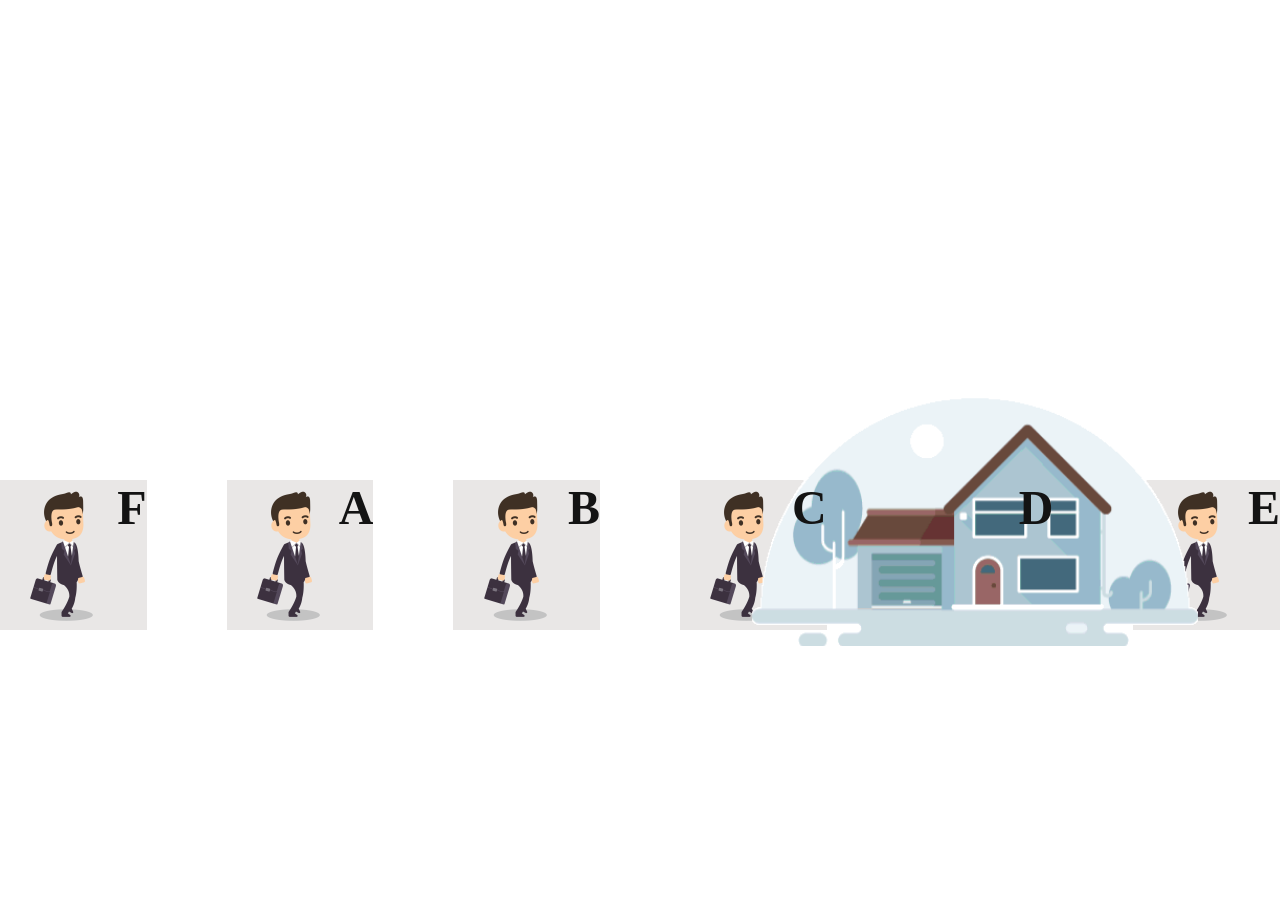
<file: Exersice01/index.html>
<!DOCTYPE html>
<html lang="en">

<head>
    <meta charset="UTF-8">
    <meta name="viewport" content="width=device-width, initial-scale=1.0">
    <title>Document</title>
    <link rel="stylesheet" href="css/style.css">
</head>

<body>

    <div class="person-image-container">
        <div class="person-image">
            <img src="asset/Transparent Businessman Animated Gif.gif" alt="Person Images">
            <div class="text-box">
                <h1>A</h1>
            </div>
        </div>

        <div class="person-image">
            <img src="asset/Transparent Businessman Animated Gif.gif" alt="Person Images">
            <div class="text-box">
                <h1>B</h1>
            </div>
        </div>

        <div class="person-image">
            <img src="asset/Transparent Businessman Animated Gif.gif" alt="Person Images">
            <div class="text-box">
                <h1>C</h1>
            </div>
        </div>

        <div class="person-image">
            <img src="asset/Transparent Businessman Animated Gif.gif" alt="Person Images">
            <div class="text-box">
                <h1>D</h1>
            </div>
        </div>

        <div class="person-image">
            <img src="asset/Transparent Businessman Animated Gif.gif" alt="Person Images">
            <div class="text-box">
                <h1>E</h1>
            </div>
        </div>

        <div class="person-image">
            <img src="asset/Transparent Businessman Animated Gif.gif" alt="Person Images">
            <div class="text-box">
                <h1>F</h1>
            </div>
        </div>

        <div class="home-image">
            <img src="asset/animatie_waarschuwingslicht_bij_alarm.gif" alt="">
        </div>
    </div>

    <script src="js/main.js"></script>
</body>

</html>
</file>
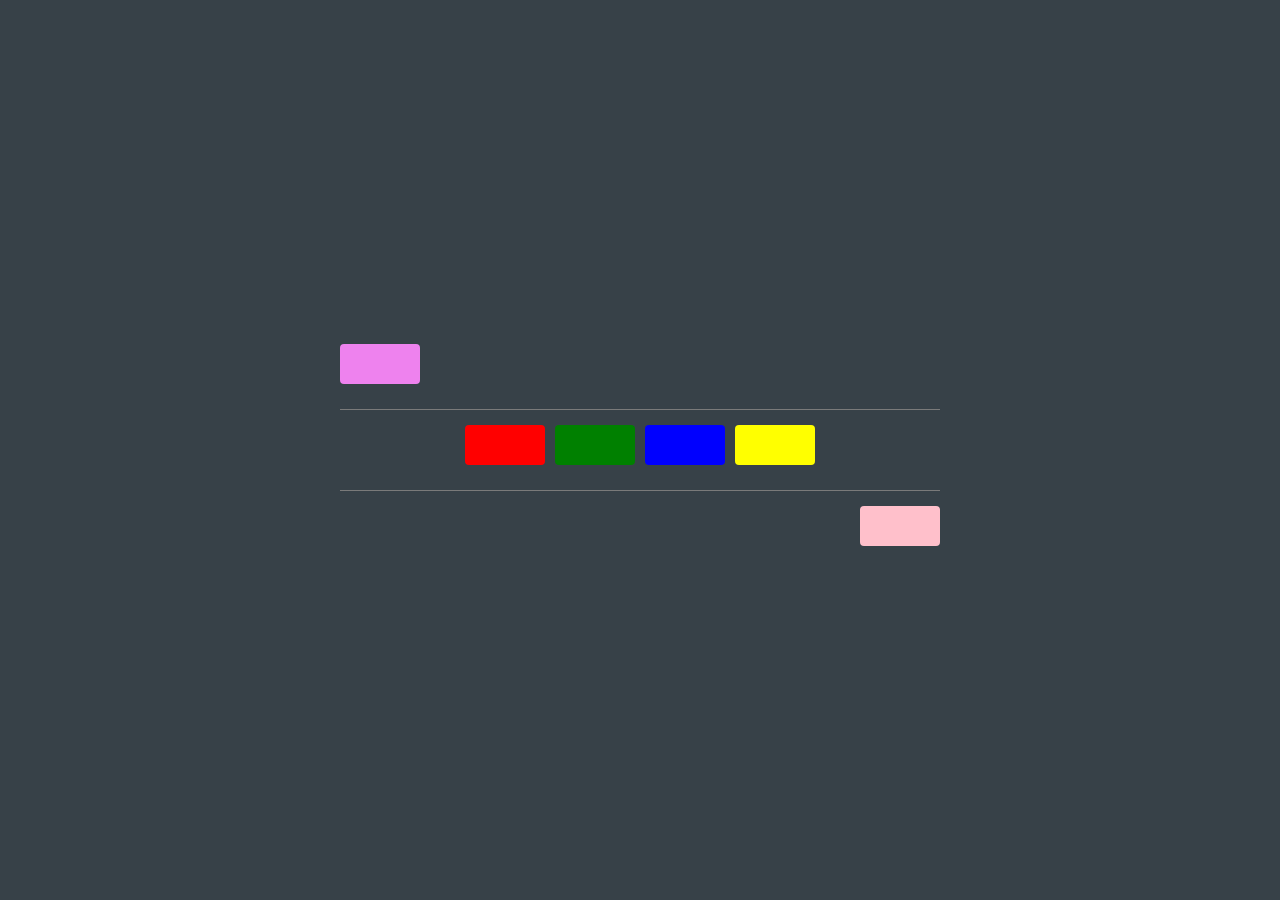
<file: Exersice02/index.html>
<!DOCTYPE html>
<html lang="en">
<head>
    <meta charset="UTF-8">
    <meta name="viewport" content="width=device-width, initial-scale=1.0">
    <title>Document</title>
    <link rel="stylesheet" href="css/style.css">
</head>
<body>
    
    <div class="container">
  <div class="row top">
    <div class="box red"></div>
  </div>

  <hr>

  <div class="row middle">
    <div class="box green"></div>
    <div class="box blue"></div>
    <div class="box yellow"></div>
    <div class="box pink-light"></div>
  </div>

  <hr>

  <div class="row bottom">
    <div class="box purple-light"></div>
  </div>
</div>

    <script src="js/main.js"></script>
</body>
</html>
</file>
<file: Exersice01/css/style.css>
*{
    margin: 0;
    padding: 0;
    box-sizing: border-box;
}

.person-image-container{
    display: flex;
    position: relative;
    top: 30em;
    gap: 5em;
}

.person-image{
    position: relative;
    width: 150px;
    height: 150px;
    overflow: hidden;
}

.person-image img{
    width: 100%;
    height: 100%;
    object-fit: cover;
}

.text-box{
    position: absolute;
    top: 0;
    right: 0;
    color: rgb(19, 19, 19);
    font-size: 1.5em;
    z-index: 1000;
}

.home-image{
    position: absolute;
    width: 450px;
    height: 250px;
    overflow: hidden;
    right: 5em;
    bottom: -1em;
}

.home-image img{
    width: 100%;
    height: 100%;
    object-fit: cover;
}
</file>
<file: Exersice02/css/style.css>
body {
  background-color: #374148; /* Dark slate background */
  display: flex;
  justify-content: center;
  align-items: center;
  height: 100vh;
  margin: 0;
}

.container {
  width: 600px;
}

hr {
  border: 0;
  border-top: 1px solid #7a7a7a;
  margin: 0;
}

.row {
  display: flex;
  padding: 15px 0;
  min-height: 50px;
}

/* Shared box styling */
.box {
  width: 80px;
  height: 40px;
  border-radius: 4px;
}

/* Specific Row Alignments */
.top {
  justify-content: flex-start;
}

.middle {
  justify-content: center;
  gap: 10px; /* Space between boxes */
}

.bottom {
  justify-content: flex-end;
}

/* Colors */
.red          { background-color: #ff0000; }
.green        { background-color: #008000; }
.blue         { background-color: #0000ff; }
.yellow       { background-color: #ffff00; }
.pink-light   { background-color: #ffc0cb; }
.purple-light { background-color: #ee82ee; }
</file>
